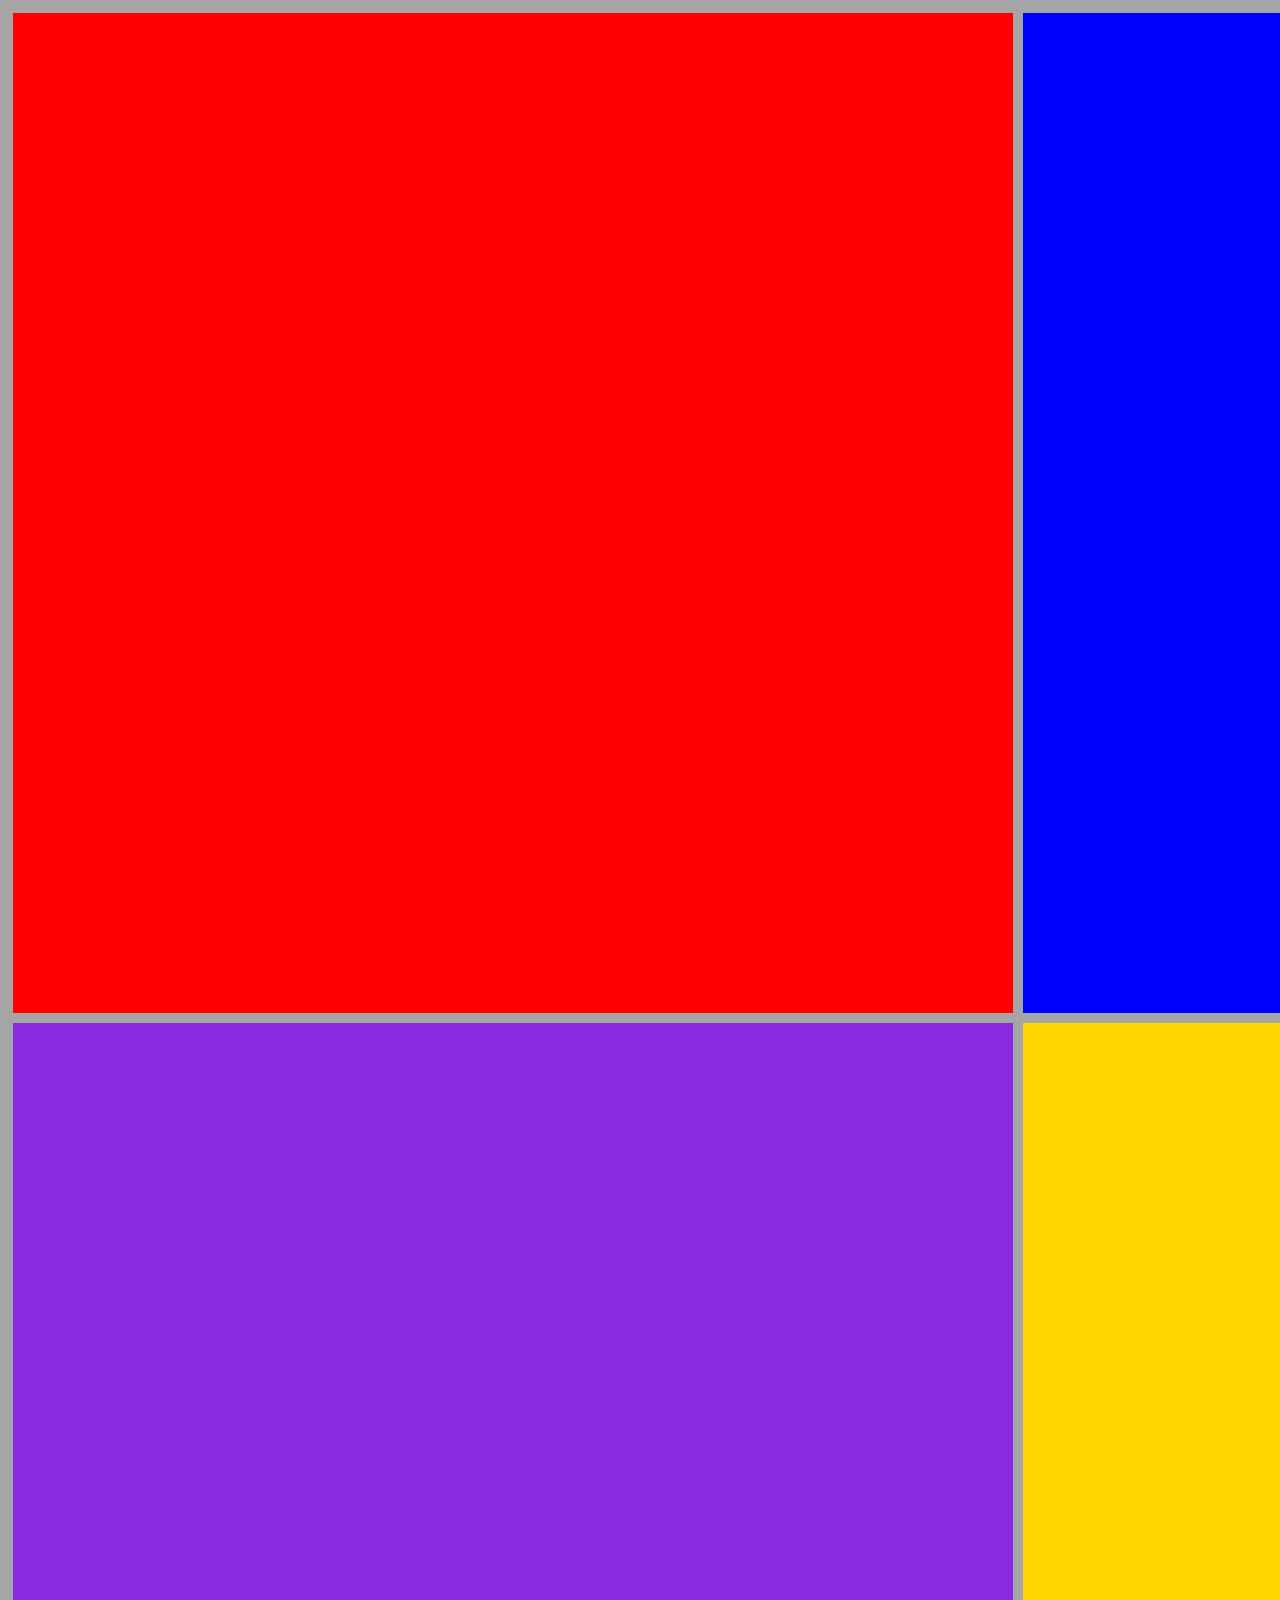
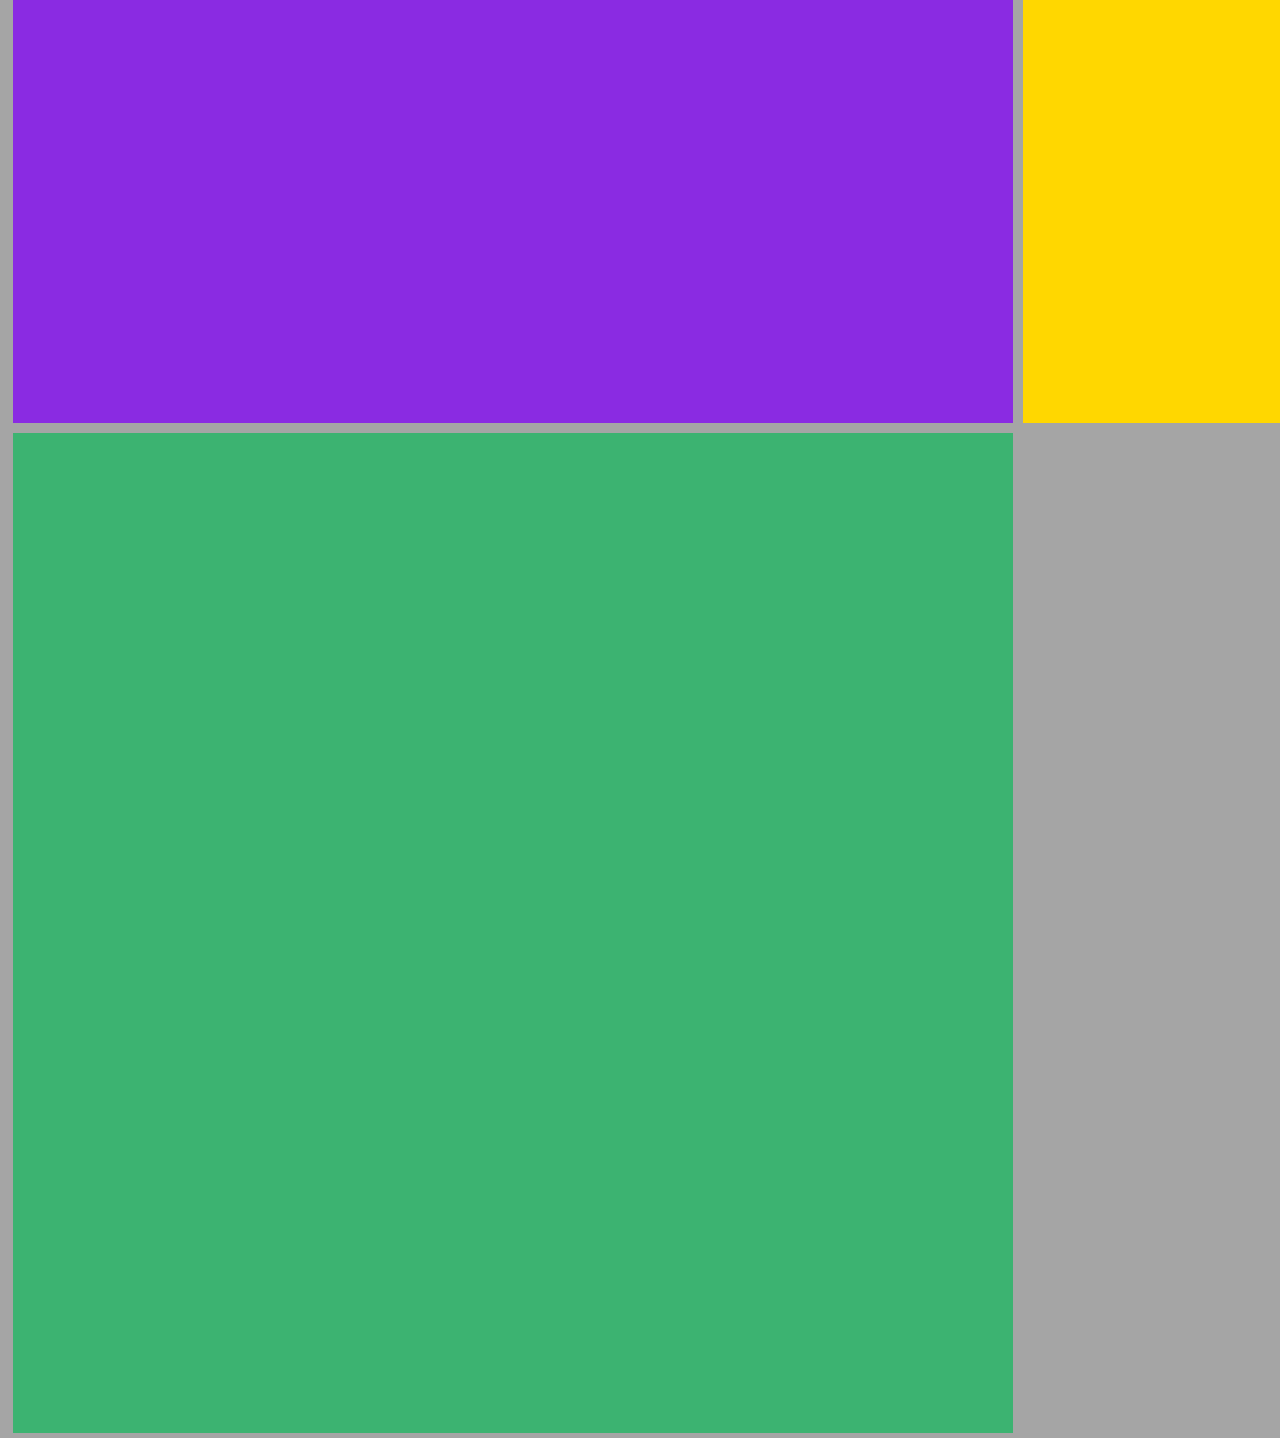
<file: BOM/index.html>
<!DOCTYPE html>
<html lang="en">
<head>
    <meta charset="UTF-8">
    <meta name="viewport" content="width=device-width, initial-scale=1.0">
    <link rel="stylesheet" href="style.css">
    <title>BOM</title>
</head>
<body>
    <div class="container">

    <div class="d1"></div>
    <div class="d2"></div>
    <div class="d3"></div>
    <div class="d4"></div>
    <div class="d5"></div>
    <div class="d6"></div>
    <div class="d7"></div>
    </div>
    <button class="hi">^</button>
    <button class="hello ">&lt;-</button>

    <script src="script2.js"></script>
</body>
</html>
</file>
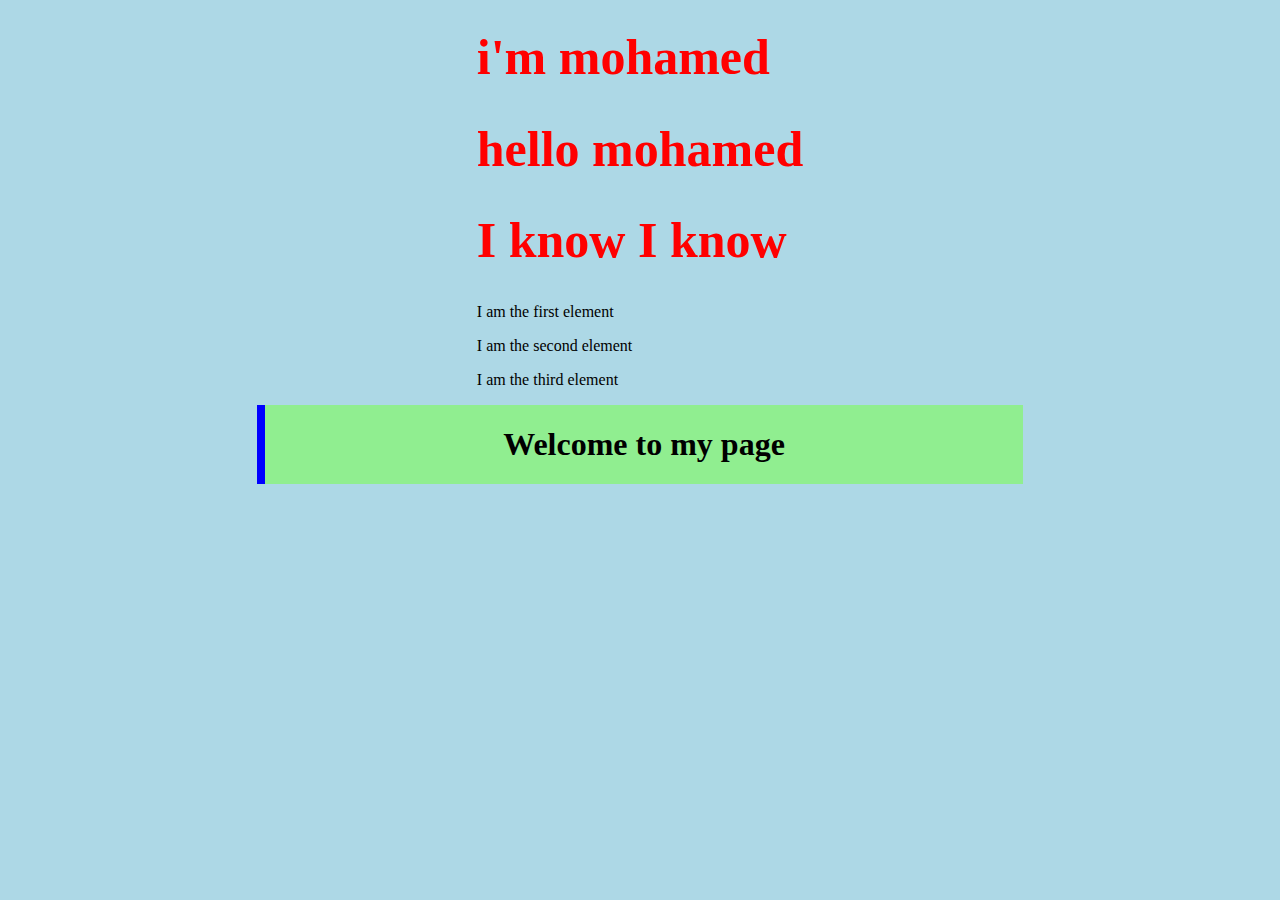
<file: DOM/index.html>
<!DOCTYPE html>
<html lang="en">
<head>
    <meta charset="UTF-8">
    <meta name="viewport" content="width=device-width, initial-scale=1.0">
    <link rel="stylesheet" href="style.css">
    <title>js</title>
</head>
<body >
    <div>
        <h1 class="hello" id="hello">hello world</h1>
        <h1 class="hello" id="hello">hello world</h1>
        <h1 class="hello" id="hello">hello world</h1>


        <p id="first" > first</p>
        <p>second</p>
        <p> third</p>
    </div>
    <div id="container">

    </div>
    

    <script src="script.js" ></script>
</body>
</html>
</file>
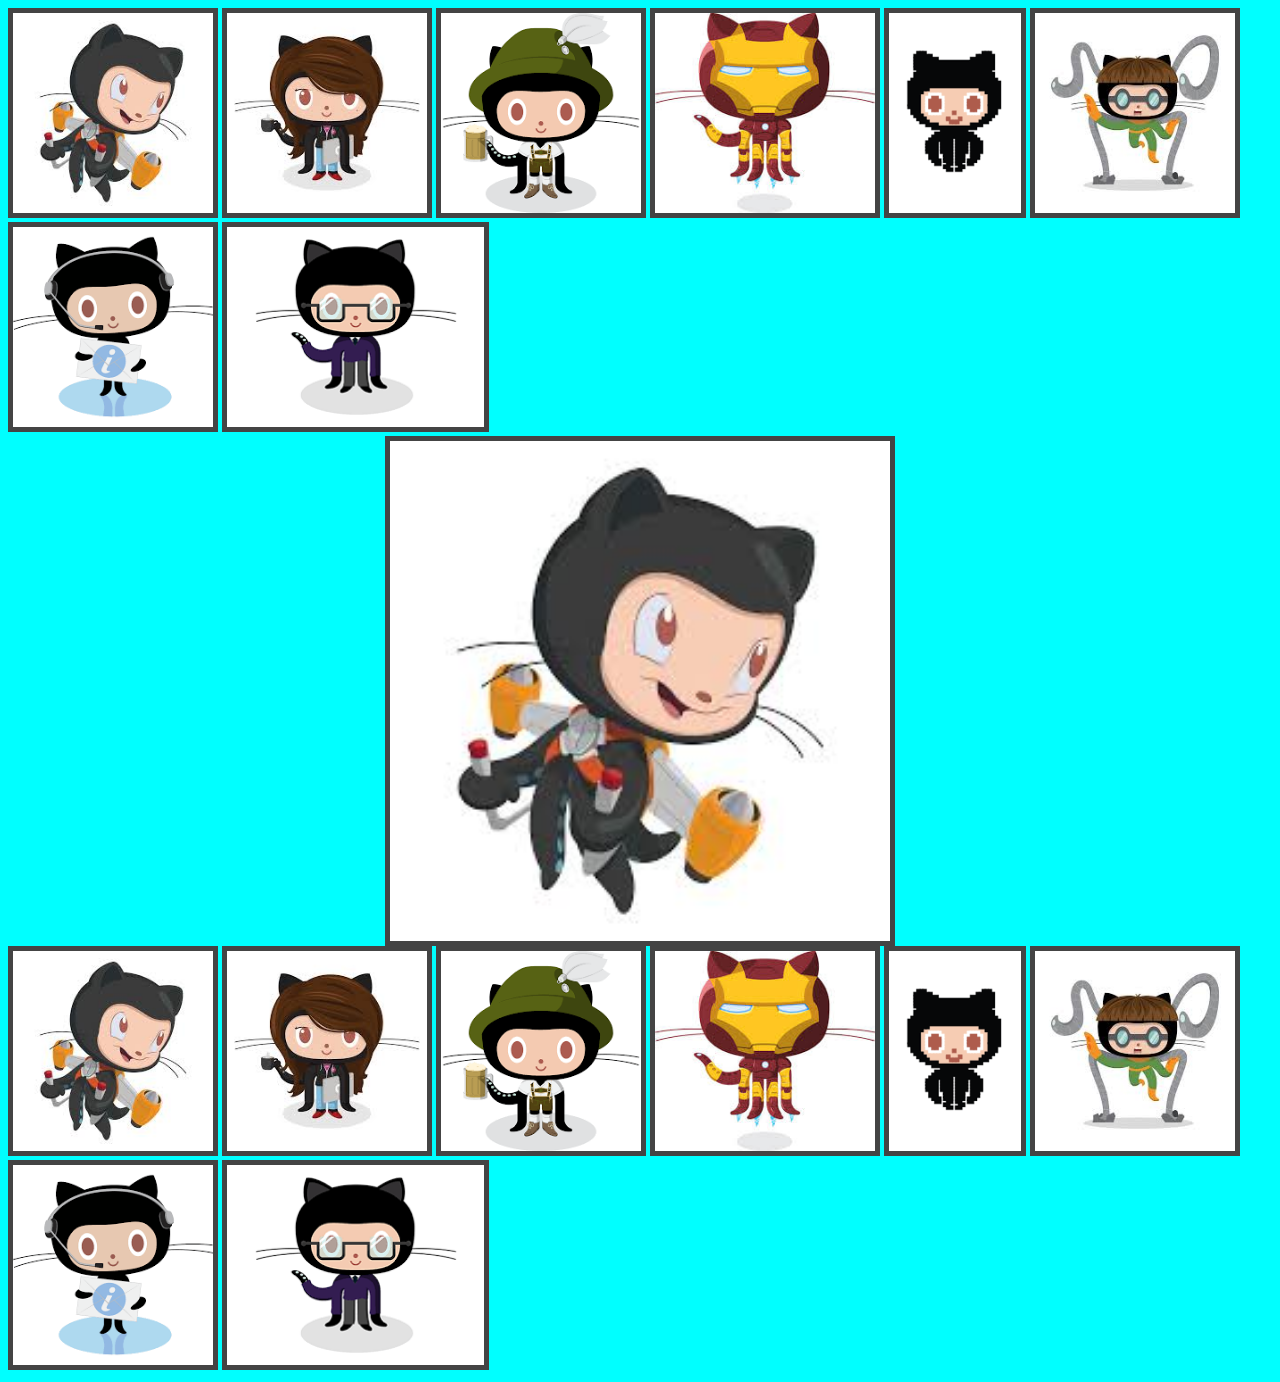
<file: gallary/index.html>
<!DOCTYPE html>
<html lang="en">
<head>
    <meta charset="UTF-8">
    <meta name="viewport" content="width=device-width, initial-scale=1.0">
    <link rel="stylesheet" href="style.css">
    <title>GALLARY</title>
</head>
<body>
    <div class="container">
        <div class="head">
            <img onclick=" main.src = this.src " src="./imag/1.jpg">
            <img onclick=" main.src = this.src " src="./imag/2.jpg">
            <img onclick=" main.src = this.src " src="./imag/3.jpg">
            <img onclick=" main.src = this.src " src="./imag/4.jpg">
            <img onclick=" main.src = this.src " src="./imag/5.jpg">
            <img onclick=" main.src = this.src " src="./imag/6.jpg">
            <img onclick=" main.src = this.src " src="./imag/7.jpg">
            <img onclick=" main.src = this.src " src="./imag/8.jpg">
        </div>
        <div class="main">
            <img src="./imag/1.jpg" name="main">
        </div>
        <div class="head">
            <img on=" main.src = this.src " src="./imag/1.jpg">
            <img onmouseenter=" main.src = this.src " src="./imag/2.jpg">
            <img onmouseenter=" main.src = this.src " src="./imag/3.jpg">
            <img onmouseenter=" main.src = this.src " src="./imag/4.jpg">
            <img onmouseenter=" main.src = this.src " src="./imag/5.jpg">
            <img onmouseenter=" main.src = this.src " src="./imag/6.jpg">
            <img onmouseenter=" main.src = this.src " src="./imag/7.jpg">
            <img onmouseenter=" main.src = this.src " src="./imag/8.jpg">
        </div>
    </div>
    

</body>
</html>
</file>
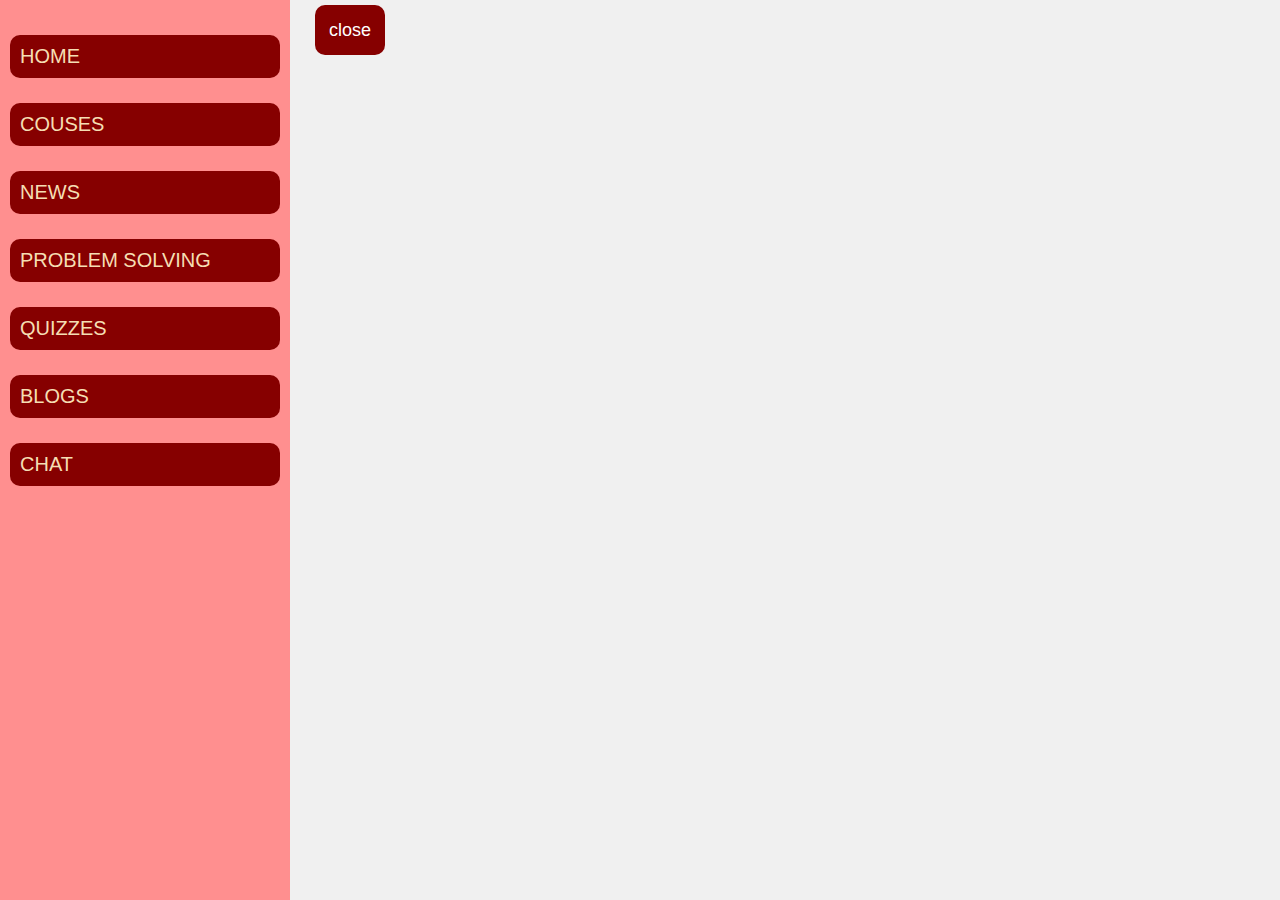
<file: navbar/index.html>
<!DOCTYPE html>
<html lang="en">
<head>
    <meta charset="UTF-8">
    <meta name="viewport" content="width=device-width, initial-scale=1.0">
    <title>navbar</title>
    <link rel="stylesheet" href="style.css">
</head>
<body>
    <button class="close" >close</button>
    <button class="open hide"  >open</button>
    <div class="divv">
        <p>HOME</p>
        <p>COUSES</p>
        <p>NEWS</p>
        <p>PROBLEM SOLVING</p>
        <p>QUIZZES</p>
        <p>BLOGS</p>
        <p>CHAT</p>
    </div>
    <script src="script.js"></script>
</body>
</html>
</file>
<file: BOM/style.css>
body{
    height: 150vh;
    width: 150vw;
    background-color: rgb(165, 165, 165);
    
}
.container{
    display: grid;
    grid-template-columns: repeat(3, 1fr);
    grid-template-rows: repeat(3, 1fr);
}

.d1{
    height: 1000px;
    width: 1000px;
    background-color: red;
    margin: 5px;
}
.d2{
    height: 1000px;
    width: 1000px;
    background-color: blue;
    margin: 5px;
}
.d3{
    height: 1000px;
    width: 1000px;
    background-color: green;
    margin: 5px;
}
.d4{
    height: 1000px;
    width: 1000px;
    background-color: blueviolet;
    margin: 5px;
}
.d5{
    height: 1000px;
    width: 1000px;
    background-color: gold;
    margin: 5px;
}
.d6{
    height: 1000px;
    width: 1000px;
    background-color: fuchsia;
    margin: 5px;
}
.d7{
    height: 1000px;
    width: 1000px;
    background-color: mediumseagreen;
    margin: 5px;
}

.hi{
    position: fixed;
    top: 910px;
    left: 1870px;
    padding: 10px;
    background-color: orangered;
    border-radius: 50%;
    box-shadow: 0 4px 8px rgba(0,0,0,0.3); 
    color: white;
    border: none;
    cursor: pointer;
    font-size: larger;
    width: 40px;
    height: 40px;
    display: none ;
}
.hello{
    position: fixed;
    top: 10px;
    left: 1870px;
    padding: 10px;
    background-color: orangered;
    border-radius: 50%;
    box-shadow: 0 4px 8px rgba(0,0,0,0.3); 
    color: white;
    border: none;
    cursor: pointer;
    font-size: larger;
    width: 40px;
    height: 40px;
    display: none;
}
button:hover{
    background-color: darkorange;
    box-shadow: 0 6px 12px rgba(0,0,0,0.4);
}
</file>
<file: DOM/style.css>
body{
    background-color: aquamarine;
    display: flex;
    justify-content: center ;
    flex-direction: column;
    align-items: center ;
}
.hello{
    color: red;
    font-size: 50px;
    font-weight: bold;

    margin-top: 20px;
}
</file>
<file: gallary/style.css>
body{
    background-color: aqua;
    display: flex;
    justify-content: center ;
    align-items: center;

}
.head img {
    height: 200px;
}

.main{
    display: flex;
    flex-direction: column;
    align-items: center;
    justify-content: center;
}

.main img {
    width: 500px;
    max-height: 650px;
}

img{
    border: 5px solid rgb(68, 68, 68);
}
img:hover {
    border: 5px solid rgb(255, 0, 0);
    cursor: pointer ;
}
</file>
<file: navbar/style.css>
*{
    margin: 0;
}
body{
    background-color: #f0f0f0;
    font-family: Arial, sans-serif;
}

.divv{
    background-color: rgb(255, 143, 143);
    width: 30vh;
    min-width: 100px;
    height: 100vh;
    position: fixed;
    left: 0;
    top: 0;
    padding: 10px;
    color: wheat;
        transition: transform 0.3s ease-in-out, opacity 0.3s;
    transform: translateX(0);
    opacity: 1;
}


p{
    margin: 25px 0;
    background-color: #860000;
    width: auto;
    padding: 10px ;
    border-radius: 10px;
    font-size: 20px;
}
p:hover{
    background-color: black;
}
.close{
    background-color: #860000; 
    color: white;
    border: none;
    border-radius: 10px;
    padding: 10px;
    height: 50px;
    width: 70px;
    margin: 5px ;
    font-size: large;
    position: absolute;
    top : 0 ;
    left: 310px;
    
}
.open{
    background-color: #860000; 
    color: white;
    border: none;
    border-radius: 10px;
    padding: 10px;
    height: 50px;
    width: 70px;
    margin: 5px ;
    font-size: large;
    position: absolute;
    top : 0 ;
    left: 310px;
    
}
button:hover{
    background-color: black;
}

.hide {
    transform: translateX(-100%);
    opacity: 0;
}
</file>
